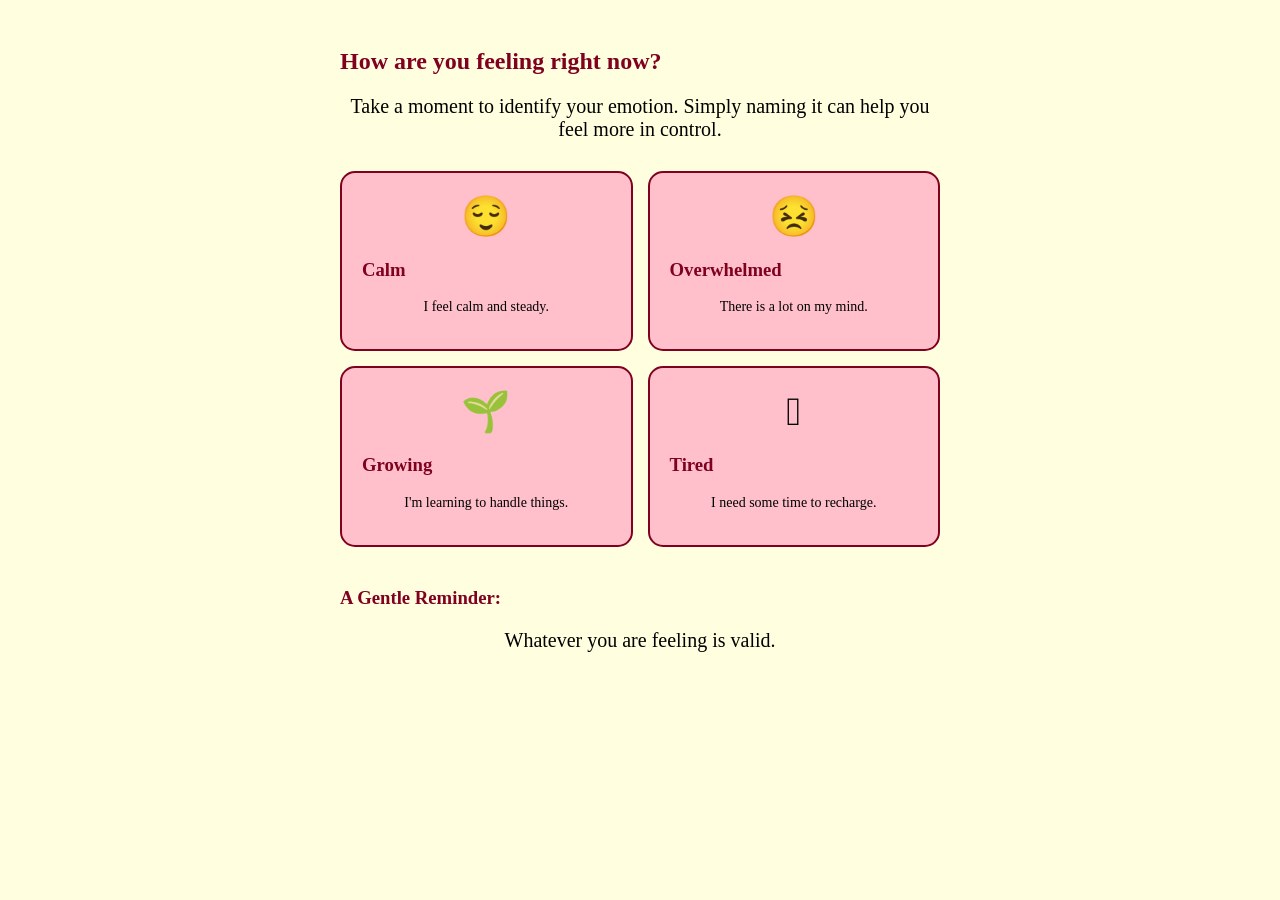
<file: mood.html>
<!DOCTYPE html>
<html>
<head>
    <meta charset="UTF-8">
<style>
body {
  background-color: lightyellow;
}

h1 {
  color: #800020;
  text-align: center;
  font-family:lora;
}

h2 {
  color: #800020;
  text-align: left;
}

h3 {
  color: #800020;
  text-align: left;
}

a {
  color: #800020;
  text-align: left;
  font-size: 20px;
}

p {

  font-family: georgia;
  font-size: 20px;
}
</style>
</head>
<body>


</body>
</html>


















<div style="max-width: 600px; margin: 0 auto; text-align: center; padding: 20px;">
 
  <h2>How are you feeling right now?</h2>
  <p>Take a moment to identify your emotion. Simply naming it can help you feel more in control.</p>

  <!-- Mood Options -->
  <div style="display: grid; grid-template-columns: 1fr 1fr; gap: 15px; margin-top: 30px;">
   
    <div style="background-color: pink; padding: 20px; border-radius: 15px; border: 2px solid #800020;">
      <span style="font-size: 40px;">😌</span>
      <h3>Calm</h3>
      <p style="font-size: 14px;">I feel calm and steady.</p>
    </div>

    <div style="background-color: pink; padding: 20px; border-radius: 15px; border: 2px solid #800020;">
      <span style="font-size: 40px;">😣</span>
      <h3>Overwhelmed</h3>
      <p style="font-size: 14px;">There is a lot on my mind.</p>
    </div>

    <div style="background-color: pink; padding: 20px; border-radius: 15px; border: 2px solid #800020;">
      <span style="font-size: 40px;">🌱</span>
      <h3>Growing</h3>
      <p style="font-size: 14px;">I'm learning to handle things.</p>
    </div>

    <div style="background-color: pink; padding: 20px; border-radius: 15px; border: 2px solid #800020;">
      <span style="font-size: 40px;">🫩</span>
      <h3>Tired</h3>
      <p style="font-size: 14px;">I need some time to recharge.</p>
    </div>

  </div>

  <h3 style="margin-top: 40px;">A Gentle Reminder:</h3>
  <p>Whatever you are feeling is valid.</p>

</div>
</file>
